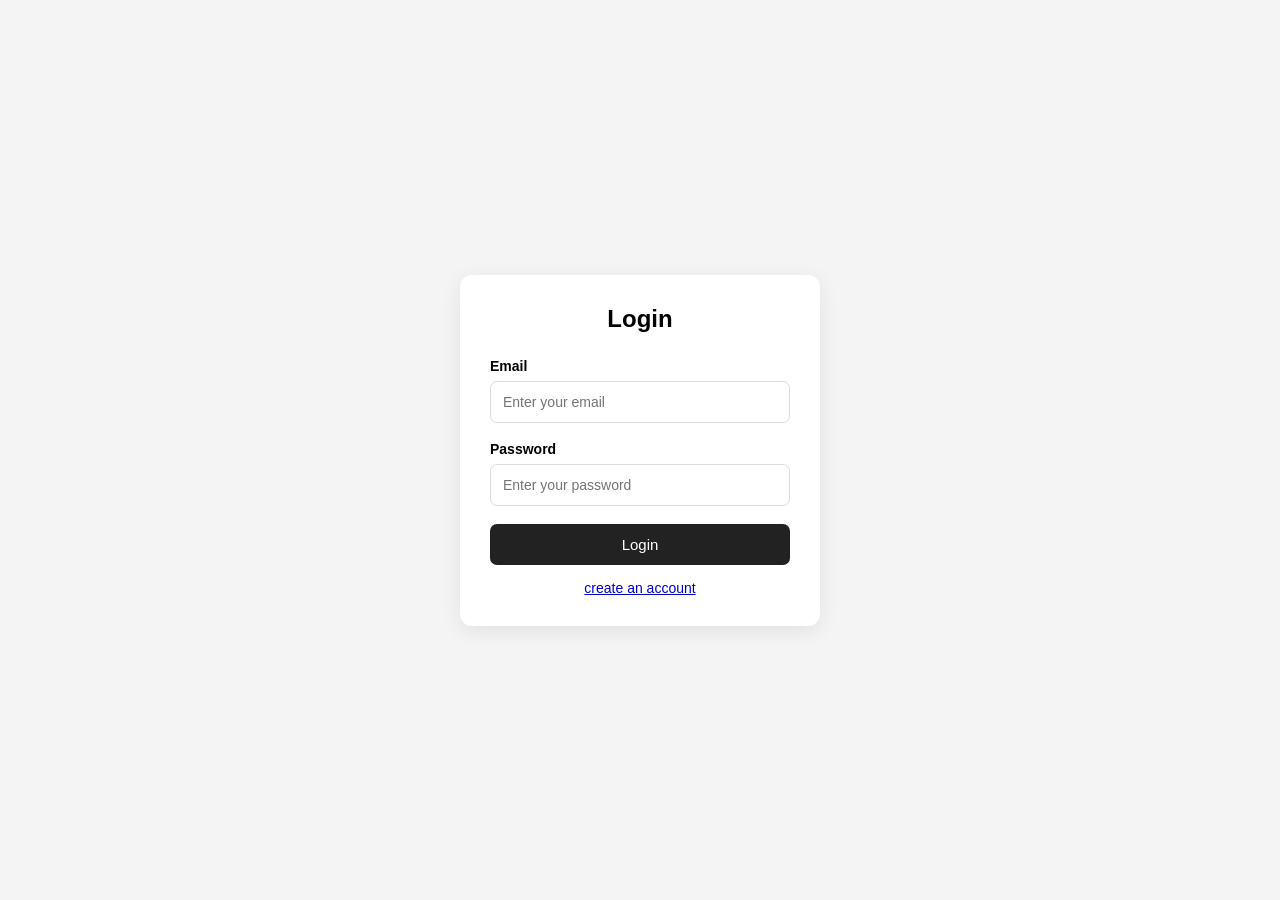
<file: index.html>
<!DOCTYPE html>
<html lang="en">
<head>
    <meta charset="UTF-8">
    <meta name="viewport" content="width=device-width, initial-scale=1.0">
    <title>Login Authentication</title>
</head>
<body>

    <script>
        window.location.href = 'login.html';
    </script>

</body>
</html>
</file>
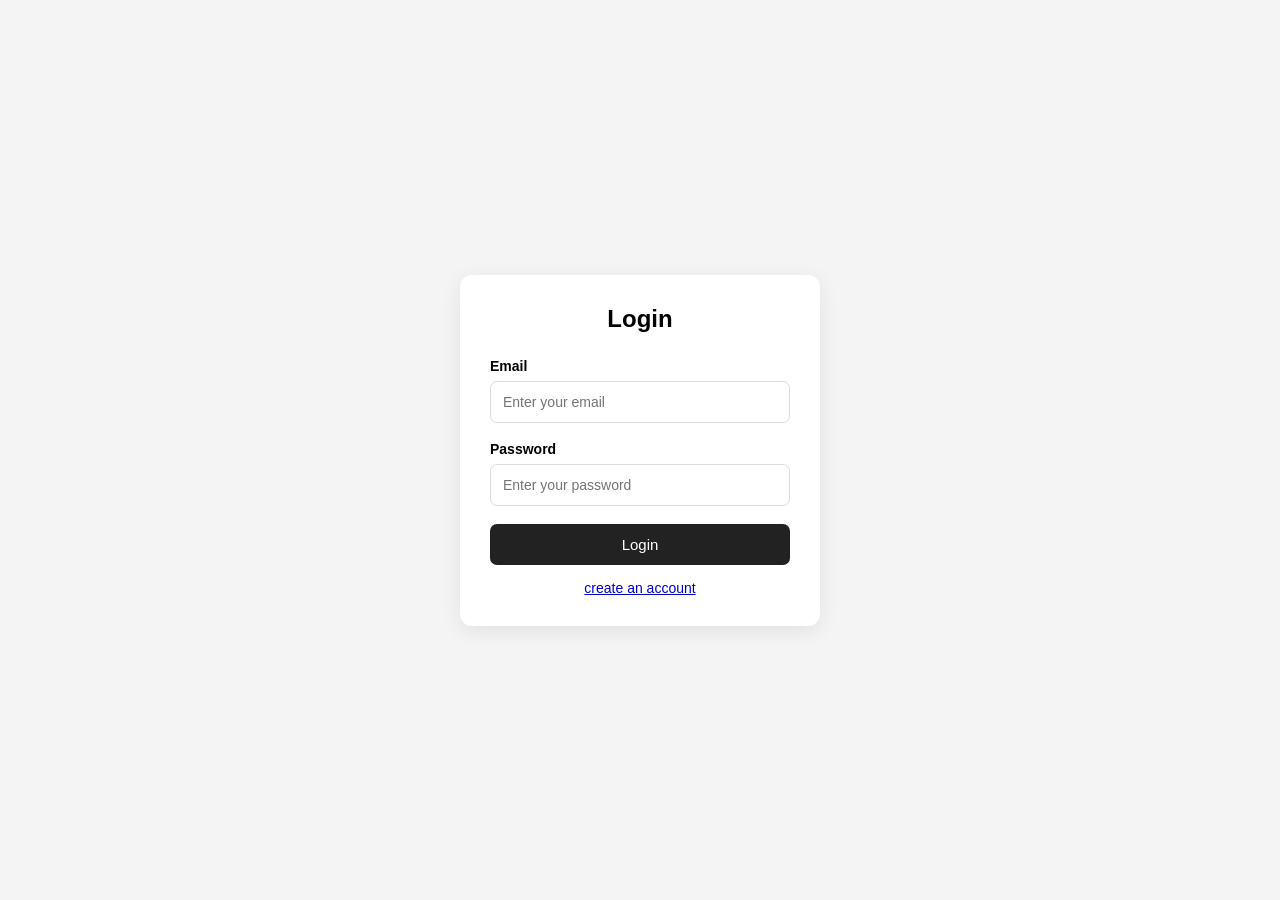
<file: login.html>
<html lang="en">

<head>
    <meta charset="UTF-8">
    <meta name="viewport" content="width=device-width, initial-scale=1.0">
    <title>Login</title>

    <link rel="stylesheet" href="assets/css/style.css">
</head>

<body>
    <div class="login-container">
        <form class="login-form">
            <h2>Login</h2>
            <div class="form-group">
                <label for="email">Email</label>
                <input type="email" id="email" name="email" placeholder="Enter your email" required>
            </div>
            <div class="form-group">
                <label for="password">Password</label>
                <input type="password" id="password" name="password" placeholder="Enter your password" required>
            </div>
            <button type="submit">Login</button>
            <p class="message">Lorem ipsum dolor sit amet, consectetur adipisicing elit. Aspernatur voluptate libero
                expedita laboriosam delectus commodi est quia neque! Nam officiis, quidem perferendis recusandae quam
                nesciunt. Autem quam laborum ab sint.</p>
            <a href="signUp.html" class="signUp-login">create an account</a>
        </form>
    </div>

    <script src="assets/js/login.js"></script>
</body>

</html>
</file>
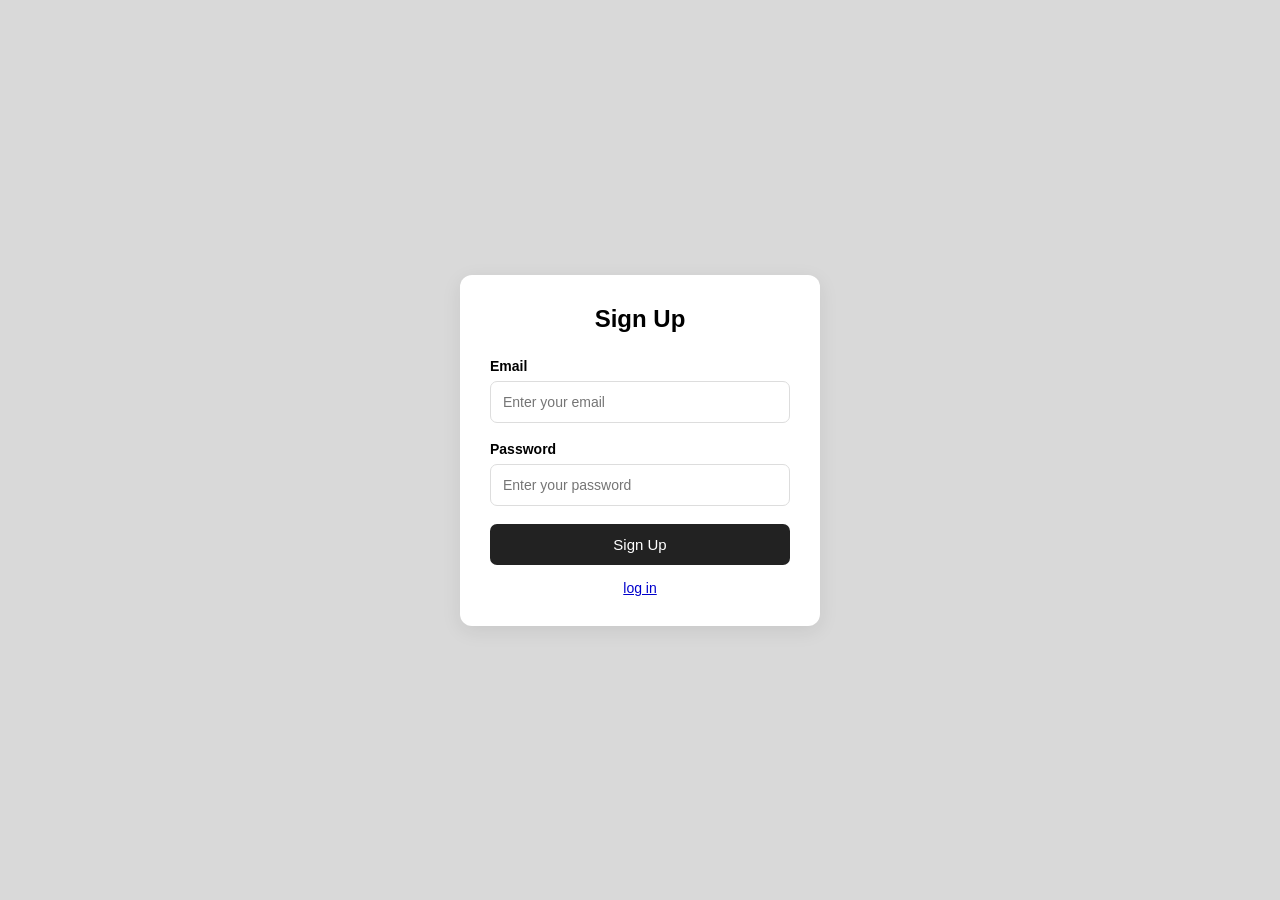
<file: signUp.html>
<html lang="en">

<head>
    <meta charset="UTF-8">
    <meta name="viewport" content="width=device-width, initial-scale=1.0">
    <title>Sign Up</title>

    <link rel="stylesheet" href="assets/css/style.css">
</head>

<body style="background-color: hsl(0, 0%, 85%);">
    <div class="login-container">
        <form class="login-form">
            <h2>Sign Up</h2>
            <div class="form-group">
                <label for="email">Email</label>
                <input type="email" id="email" name="email" placeholder="Enter your email" required>
            </div>
            <div class="form-group">
                <label for="password">Password</label>
                <input type="password" id="password" name="password" placeholder="Enter your password" required>
            </div>
            <button type="submit">Sign Up</button>
            <p class="message">Lorem ipsum dolor sit amet, consectetur adipisicing elit. Aspernatur voluptate libero
                expedita laboriosam delectus commodi est quia neque! Nam officiis, quidem perferendis recusandae quam
                nesciunt. Autem quam laborum ab sint.</p>
            <a href="login.html" class="signUp-login">log in</a>
        </form>
    </div>

    <script src="assets/js/signUp.js"></script>
</body>

</html>
</file>
<file: assets/css/style.css>
* {
    margin: 0;
    padding: 0;
    box-sizing: border-box;
}

body {
    min-height: 100vh;
    display: flex;
    justify-content: center;
    align-items: center;
    background: #f4f4f4;
    font-family: Arial, sans-serif;
}

.login-container {
    width: 100%;
    max-width: 400px;
    padding: 20px;
}

.login-form {
    padding: 30px;
    background: white;
    border-radius: 12px;
    box-shadow: 0 5px 20px rgba(0, 0, 0, 0.08);
}

.login-form h2 {
    margin-bottom: 25px;
    text-align: center;
}

.form-group {
    display: flex;
    flex-direction: column;
    margin-bottom: 18px;
}

.form-group label {
    margin-bottom: 7px;
    font-size: 14px;
    font-weight: 600;
}

.form-group input {
    padding: 12px;
    border: 1px solid #ddd;
    border-radius: 7px;
    outline: none;
    font-size: 14px;
}

.form-group input:focus {
    border-color: #333;
}

.login-form button {
    width: 100%;
    padding: 12px;
    border: none;
    border-radius: 7px;
    background: #222;
    color: white;
    font-size: 15px;
    cursor: pointer;
    transition-duration: 0.2s;
}

.login-form button:hover {
    background: #444;
}

.message {
    text-align: center;
    font-size: 15px;
    margin-top: 20px;
    padding: 10px;
    border-radius: 10px;
    display: none;
}

.success {
    background-color: hsl(120, 100%, 90%);
    color: hsl(120, 100%, 15%);
    display: block;
}

.error {
    background-color: hsl(0, 100%, 90%);
    color: hsl(0, 100%, 15%);
    display: block;
}

.signUp-login {
    display: block;
    text-align: center;
    font-size: 14px;
    margin-top: 15px;
    color: hsl(240, 100%, 40%);
    transition-duration: 0.3s;
}

.signUp-login:hover {
    color: hsl(240, 100%, 65%);
}
</file>
